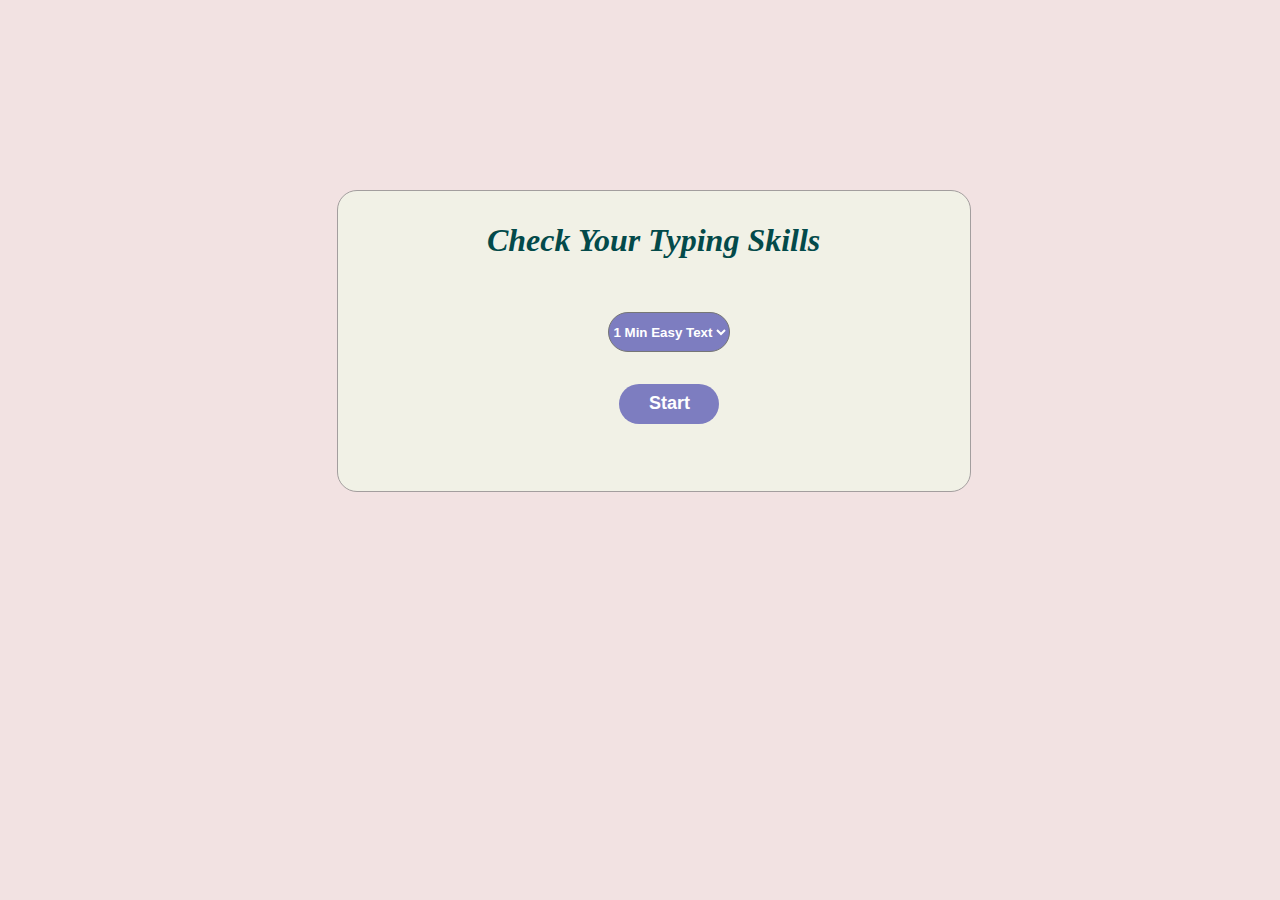
<file: index.html>
<!DOCTYPE html>
<html lang="en">
<head>
    <meta charset="UTF-8">
    <meta name="viewport" content="width=device-width, initial-scale=1.0">
    <link href="https://cdn.jsdelivr.net/npm/bootstrap@5.3.1/dist/css/bootstrap.min.css" rel="stylesheet" integrity="sha384-4bw+/aepP/YC94hEpVNVgiZdgIC5+VKNBQNGCHeKRQN+PtmoHDEXuppvnDJzQIu9" crossorigin="anonymous">

    <link rel="stylesheet" href="typing.css">
    <title>Typing Test</title>
</head>
<body>
    <!-- <img id="typingpic" src="https://tse1.mm.bing.net/th?id=OIP.2o58r9UXWR9A55rRzVAXPwHaEw&pid=Api&P=0&h=180" alt=""> -->
    <div class="main">
        <div class="heading">
            <h1>Check Your Typing Skills</h1>
        </div>
        <div>
            <select name="time" id="select">
                <option value=1>1 Min Easy Text</option>
                <!-- <option value=1>1 min medium text</option>
                <option value=2>2 min easy text</option>
                <option value=2>2 min medium text</option> -->
            </select>
              
        </div>
       
        <button id="start1" onclick="Run()">Start</button>

    </div>
    <script src="https://cdn.jsdelivr.net/npm/bootstrap@5.3.1/dist/js/bootstrap.bundle.min.js" integrity="sha384-HwwvtgBNo3bZJJLYd8oVXjrBZt8cqVSpeBNS5n7C8IVInixGAoxmnlMuBnhbgrkm" crossorigin="anonymous"></script>
    <script type="text/javascript" src="typing.js"></script>
</body>
</html>
</file>
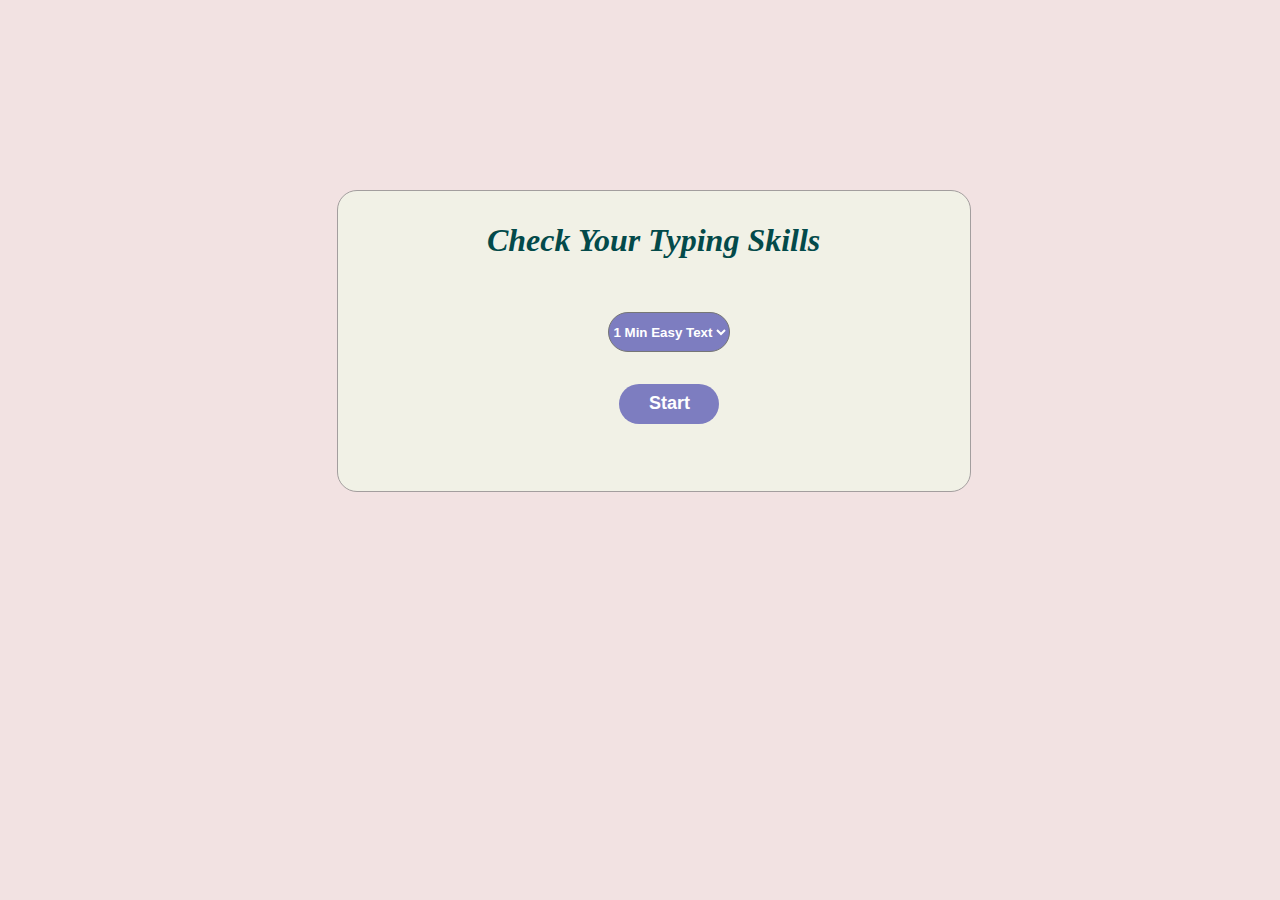
<file: typing.html>
<!DOCTYPE html>
<html lang="en">
<head>
    <meta charset="UTF-8">
    <meta name="viewport" content="width=device-width, initial-scale=1.0">
    <link href="https://cdn.jsdelivr.net/npm/bootstrap@5.3.1/dist/css/bootstrap.min.css" rel="stylesheet" integrity="sha384-4bw+/aepP/YC94hEpVNVgiZdgIC5+VKNBQNGCHeKRQN+PtmoHDEXuppvnDJzQIu9" crossorigin="anonymous">

    <link rel="stylesheet" href="typing.css">
    <title>Document</title>
</head>
<body>
    <!-- <img id="typingpic" src="https://tse1.mm.bing.net/th?id=OIP.2o58r9UXWR9A55rRzVAXPwHaEw&pid=Api&P=0&h=180" alt=""> -->
    <div class="main">
        <div class="heading">
            <h1>Check Your Typing Skills</h1>
        </div>
        <div>
            <select name="time" id="select">
                <option value=1>1 Min Easy Text</option>
                <!-- <option value=1>1 min medium text</option>
                <option value=2>2 min easy text</option>
                <option value=2>2 min medium text</option> -->
            </select>
              
        </div>
       
        <button id="start1" onclick="Run()">Start</button>

    </div>
    <script src="https://cdn.jsdelivr.net/npm/bootstrap@5.3.1/dist/js/bootstrap.bundle.min.js" integrity="sha384-HwwvtgBNo3bZJJLYd8oVXjrBZt8cqVSpeBNS5n7C8IVInixGAoxmnlMuBnhbgrkm" crossorigin="anonymous"></script>
    <script type="text/javascript" src="typing.js"></script>
</body>
</html>
</file>
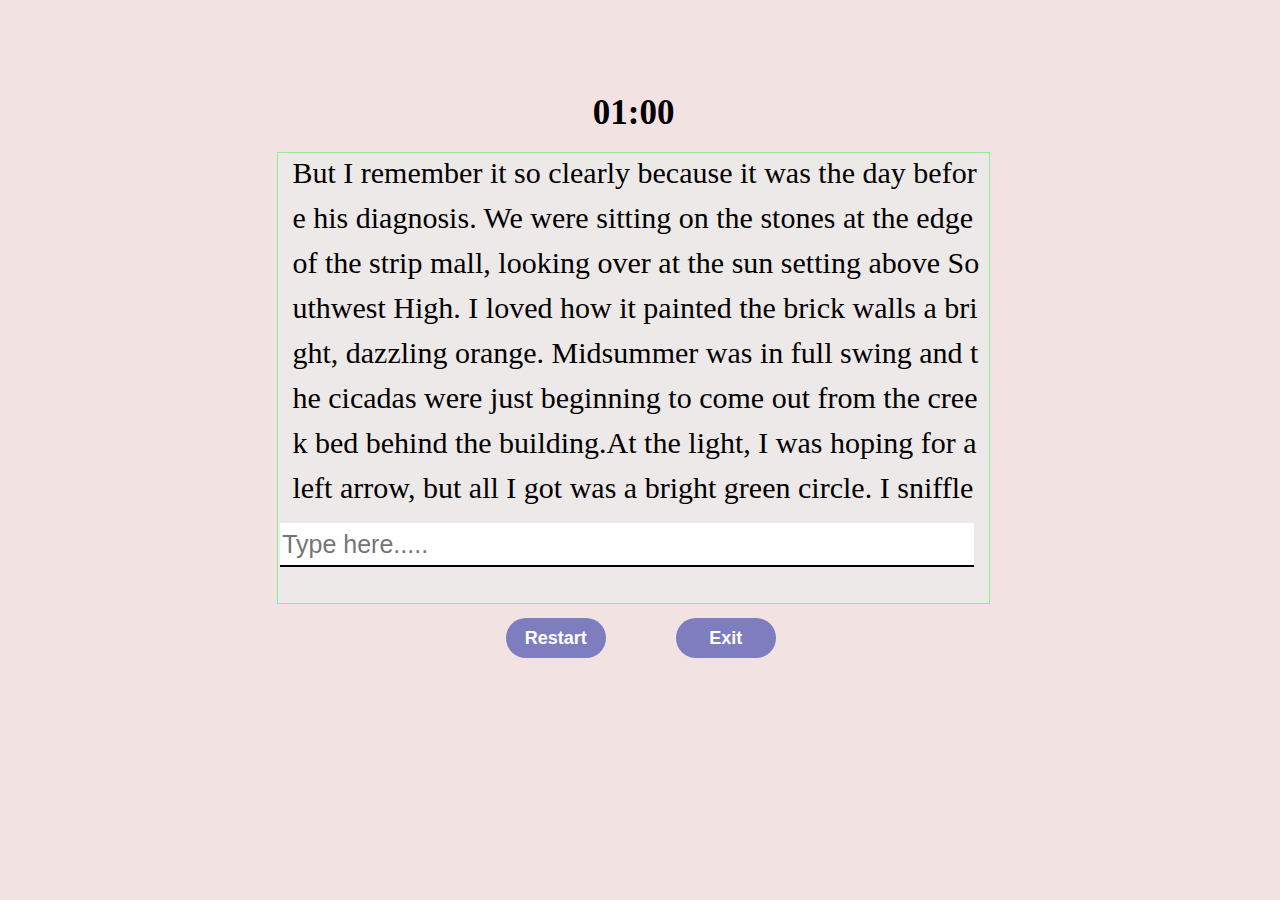
<file: typing1.html>
<!DOCTYPE html>
<html lang="en">
<head>
    <meta charset="UTF-8">
    <meta name="viewport" content="width=device-width, initial-scale=1.0">
    <link rel="stylesheet" href="typing.css">
    <title>TypingTest</title>
</head>
<body>
   <div id="main1">
    <!-- <div >
        <button id="start" onclick="start()">Start the Test</button>
    </div> -->
    <div id="timer">
        <span class="min">01</span>:<span class="sec">00</span>
    </div>
    <div id="test_div">
        <div id="para"></div>
        <div class="inp">
            <input id="input" type="text" placeholder="Type here....." oninput="start()"/>
        </div>
    </div>

    <div id="control">
        <button onclick="restart()">Restart</button>
        <button onclick="exit()">Exit</button>
    </div>
   </div> 

   <script type="text/javascript" src="typing.js"></script>
</body>
</html>
</file>
<file: typing.css>
body{
    /* text-align: center; */
    background-color: rgb(242, 226, 226);
}
.main{
    background-color: rgb(241, 241, 230);
    border: 1px solid rgb(163, 158, 158);
    border-radius: 20px;
    height: 300px;
    width: 50%;
    margin-top: 15%;
    margin-left: 26%;
    text-align: center;
}
.heading{
    margin-top: 5%;
    /* border: 1px solid black; */
    text-align: center;
}
h1{
    font-style: italic;
    color: rgb(3, 74, 74);
}
select{
    height: 40px;
    border-radius: 20px;
    margin-top: 5%;
    color: white;
    background-color: rgb(125, 125, 192);
    font-weight: bold;
    margin-left: 5%;
}
button{
    border: 0;
    width: 100px;
    height: 40px;
    border-radius: 20px;
    margin-left: 5%;
    margin-top: 5%;
    color: white;
    background-color: rgb(125, 125, 192);
    font-size: 18px;
    font-weight: bold;
}
/* #typingpic{
    border-radius: 15px;
    width: 200px;
    position: absolute;
    left: 300px;
    top: 280px;
    z-index: 1;
} */
#main1{
    /* border: px solid black; */
    border-radius: 15px;
    height: 600px;
    width: 75%;
    margin-top: 5%;
    margin-left: 12%;
    display: flex;
    flex-direction: column;
    align-items: center;
    background-color: none;
    background-image: url("https://tse1.mm.bing.net/th?id=OIP.qWiFefPS0MTS3r9pqqanFwHaE5&pid=Api&P=0&h=180");
    background-size: 100%;
    
}
#test_div{
    background-color: rgb(238, 233, 233);
    border: 1px solid black;
    border-color: lightgreen;
    height: 450px;
    width: 75%;
    /* margin-left: 20%; */
    margin-top: 2%;
    /* position: absolute; */
}
#timer{
    margin-top: 30px;
    font-size: 35px;
    font-weight: bold;
}
#para{
    /* border: 1px solid black; */
    /* display: flex;
    flex-wrap: wrap; */
    /* float: left; */
    width: fit-content;
    /* line-gap-override:   ; */
    height: 80%;
    overflow-y: auto;
    overflow-x: auto;
    line-height: 40px;
    margin-left: 2%;
    margin-right: 1%;
    scroll-behavior: smooth;
    /* overflow: hidden; */
}
    /* #para::-webkit-scrollbar{
        display: none;
    } */
.span{
    line-break: anywhere;
    /* margin-right: 10px;
    margin-left: 10px; */
    font-size: 30px;
}
.inp{
    /* border: 1px solid black; */
    width: 100%;
    height: 19%;
}
#input{
    border: 0;
    outline: 0;
    border-bottom: 2px solid rgb(66, 54, 54);
    border-color: inherit;
    height: 40px;
    width: 97%;
    margin-left: 2px;
    margin-top: 10px;
    font-size: 25px;
    /* background: transparent; */
}
#control{
    /* border: 1px solid black; */
    height: fit-content;
    width: 30%;
    display: flex;
    justify-content: space-between;
    
    
}

#res{
    border-bottom: black;
    /* border: red; */
    background-color: aliceblue;
    width: 80%;
    height: 40%;
    display: flex;
    justify-content: space-between;
    /* flex-basis: 30%; */
}
#accuracy, #net, #gross{
    /* border: 1px solid blue; */
    /* border-radius: 50%; */
    border-color:grey;
    width: fit-content;
    height: 100%;
    display: flex;
    flex-wrap: wrap ;
    justify-content: center;
    align-items: center;
}
#g_text, #a_text, #n_text{
    /* border: 1px solid blue; */
    text-align: center;
    width: 100%;
    height: 20%;
    font-size: 30px;
    display: flex;
    align-items: center;
    justify-content: center;
    font-style: italic;
    text-decoration: underline;
    color: darkorchid;
}
#g_value, #a_value, #n_value{
    /* border: 1px solid blue; */
    /* border-radius: 40%; */
    width: fit-content;
    height: 50%;
    text-align: center;
    font-size: 60px;
    display: flex;
    align-items: center;
    justify-content: center;
    font-style: italic;
}
#g_wpm, #n_wpm, #a_wpm{
    /* border: 1px solid blue; */
    width: 100%;
    height: 20%;
    text-align: center;
    font-size: 30px;
    display: flex;
    align-items: center;
    justify-content: center;
    font-style: italic;
}

#calc{
    background-color: aliceblue;
    border: red;
    width: 80%;
    height: 30%;
    text-align: center;
    font-size: 30px;
}

#control1{
    height: fit-content;
    width: 30%;
    display: flex;
    justify-content: space-between;
}
#cal{
    font-style: italic;
}
</file>
